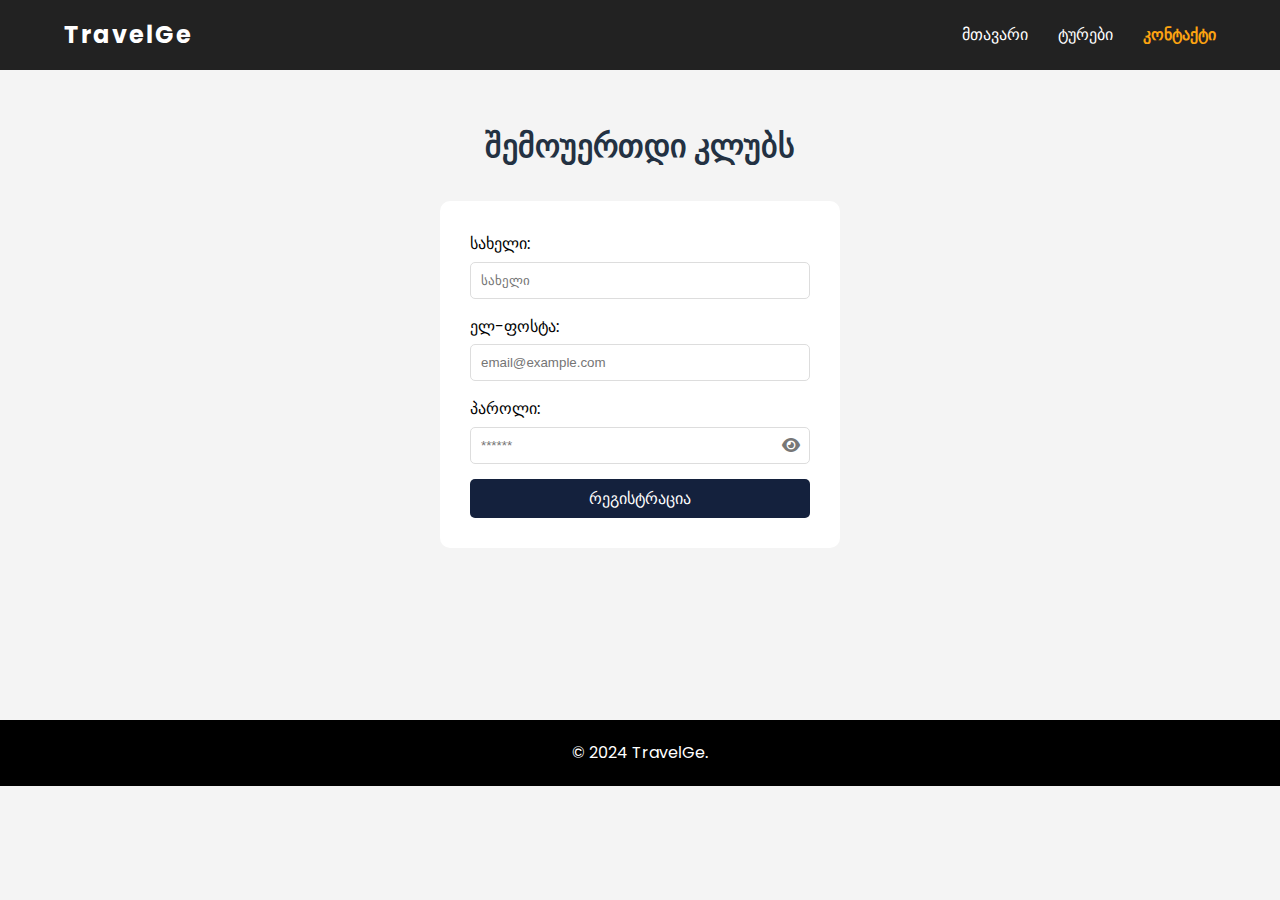
<file: contact.html>
<!DOCTYPE html>
<html lang="ka">
<head>
    <meta charset="UTF-8">
    <meta name="viewport" content="width=device-width, initial-scale=1.0">
    <title>TravelGe - კონტაქტი</title>
    <link rel="icon" type="image/png" href="/images/afavicon.png">
    <link href="https://fonts.googleapis.com/css2?family=Poppins:wght@300;400;600&display=swap" rel="stylesheet">
    <link rel="stylesheet" href="https://cdnjs.cloudflare.com/ajax/libs/font-awesome/6.0.0/css/all.min.css">
    <link rel="stylesheet" href="./css/reset.css">
    <link rel="stylesheet" href="./css/style.css">
</head>
<body>
    <header style="background-color: #222;">
        <nav>
            <a href="./index.html" class="logo">TravelGe</a>
            <ul class="nav-links">
                <li><a href="./index.html">მთავარი</a></li>
                <li><a href="./tours.html">ტურები</a></li>
                <li><a href="./contact.html" class="active">კონტაქტი</a></li>
                
            </ul>
            <div class="burger">
                <div class="line1"></div><div class="line2"></div><div class="line3"></div>
            </div>
        </nav>
    </header>

    <section class="page-content">
        <h2>შემოუერთდი კლუბს</h2>
        <div class="form-wrapper">
            <form id="registrationForm">
                <div class="input-group">
                    <label>სახელი:</label>
                    <input type="text" id="username" placeholder="სახელი">
                    <small class="error-msg">სახელი სავალდებულოა</small>
                </div>
                <div class="input-group">
                    <label>ელ-ფოსტა:</label>
                    <input type="text" id="email" placeholder="email@example.com">
                    <small class="error-msg">არასწორი მეილი</small>
                </div>
                <div class="input-group">
                    <label>პაროლი:</label>
                    <div class="password-field">
                        <input type="password" id="password" placeholder="******">
                        <i class="fas fa-eye" id="togglePassword"></i>
                    </div>
                    <small class="error-msg">პაროლი ცარიელია</small>
                </div>
                <button type="submit" class="btn-submit">რეგისტრაცია</button>
            </form>
        </div>
    </section>

    <div class="cookie-container" id="cookieBox">
        <p>ჩვენ ვიყენებთ Cookie ფაილებს.</p>
        <button class="cookie-btn" id="acceptCookie">თანხმობა</button>
    </div>

    <footer>
        <p>&copy; 2024 TravelGe.</p>
    </footer>

    <script src="./js/script.js"></script>
</body>
</html>
</file>
<file: css/style.css>
body {
    overflow-x: hidden;
    background-color: #f4f4f4;
    font-family: 'Poppins', sans-serif;
    line-height: 1.6; 
}
h1, h2, h3 {
    font-weight: bold; 
    margin-bottom: 15px;
}

h2 {
    font-size: 2rem; 
    color: #233142;
}

h3 {
    font-size: 1.2rem;
}
header {
    position: fixed;
    top: 0;
    width: 100%;
    z-index: 1000;
    transition: background 0.5s ease; 
    padding: 1rem 5%;
}

header.scrolled {
    background-color: #222;
    box-shadow: 0 5px 15px rgba(0,0,0,0.3);
}

nav {
    display: flex;
    justify-content: space-between;
    align-items: center;
    color: white;
}

.logo {
    font-size: 1.5rem;
    font-weight: bold;
    letter-spacing: 2px;
    color: white; 
    cursor: pointer;
}

.nav-links {
    display: flex;
    gap: 30px;
}

.nav-links a {
    color: white;
    font-size: 1rem;
    transition: color 0.3s ease; 
}

.nav-links a:hover {
    color: #fca311;
}

.burger {
    display: none;
    cursor: pointer;
    z-index: 1001; 
}
.burger div {
    width: 25px;
    height: 3px;
    background-color: white;
    margin: 5px;
    transition: all 0.3s ease;
}
.hero {
    height: 100vh;
    width: 100%;
    background-image: linear-gradient(rgba(0,0,0,0.5), rgba(0,0,0,0.5)), url('../images/geo1.jpg');
    background-size: cover;
    background-position: center;
    background-repeat: no-repeat;
    display: flex;
    justify-content: center;
    align-items: center;
    text-align: center;
    color: white;
    transition: background-image 0.5s ease-in-out;
}

.hero h1 {
    font-size: 3rem; 
    margin-bottom: 20px;
    line-height: 1.2;
}

.btn {
    padding: 10px 30px;
    background-color: #233142;
    color: white;
    border-radius: 5px;
    font-weight: bold;
    transition: transform 0.3s ease;
    display: inline-block; 
}

.btn:hover {
    transform: scale(1.1);
    background-color: #455d7a;
}

.guides-section {
    padding: 50px 10%;
    text-align: center;
}

.guides-container {
    display: flex;
    flex-wrap: wrap;
    justify-content: center;
    gap: 20px;
    margin-top: 30px;
}

.card {
    background: white;
    border-radius: 10px;
    padding: 20px;
    width: 250px;
    box-shadow: 0 4px 8px rgba(0,0,0,0.1);
    transition: transform 0.3s ease;
}

.card:hover {
    transform: translateY(-10px); 
}

.card img {
    border-radius: 50%;
    width: 100px;
    height: 100px;
    object-fit: cover;
    margin-bottom: 15px; 
}

/* Contact Section */
.contact-section {
    padding: 50px 10%;
    background-color: #e0e0e0;
    text-align: center;
}

.form-wrapper {
    max-width: 400px;
    margin: 30px auto;
    background: white;
    padding: 30px;
    border-radius: 10px;
}

.input-group {
    margin-bottom: 15px;
    text-align: left;
}

.input-group label {
    display: block; 
    margin-bottom: 5px;
}

.input-group input {
    width: 100%;
    padding: 10px;
    border: 1px solid #ddd;
    border-radius: 5px;
    outline: none;
}

.error-msg {
    color: red;
    font-size: 0.8rem;
    display: none;
    margin-top: 5px;
}

.input-group.error input {
    border-color: red;
}

.input-group.error .error-msg {
    display: block;
}

.password-field {
    position: relative;
}

.password-field i {
    position: absolute;
    right: 10px;
    top: 50%;
    transform: translateY(-50%);
    cursor: pointer;
    color: #777;
}

.btn-submit {
    width: 100%;
    padding: 10px;
    background-color: #14213d;
    color: white;
    border: none;
    border-radius: 5px;
    cursor: pointer;
    font-size: 1rem;
}

/* Cookie */
.cookie-container {
    position: fixed;
    bottom: -100px;
    left: 0;
    width: 100%;
    background: #14213d;
    color: white;
    padding: 20px;
    text-align: center;
    transition: bottom 0.5s ease;
    z-index: 2000;
}

.cookie-container.active {
    bottom: 0;
}

.cookie-btn {
    background: #fca311;
    border: none;
    padding: 5px 20px;
    margin-left: 10px;
    cursor: pointer;
    border-radius: 5px;
}

/* Footer */
footer {
    background: #000;
    color: white;
    padding: 20px;
    text-align: center;
}

.socials a {
    color: white;
    margin: 0 10px;
    font-size: 1.2rem;
}

/* Other Pages */
.page-content {
    padding: 120px 20px 50px 20px; 
    min-height: 80vh; 
    text-align: center;
}

.active {
    color: #fca311 !important; 
    font-weight: bold;
}

@media screen and (max-width: 768px) {
    .nav-links {
        position: fixed;
        right: 0px;
        height: 100vh;
        top: 0;
        background-color: #14213d;
        display: flex;
        flex-direction: column;
        align-items: center;
        justify-content: center;
        width: 60%;
        transform: translateX(100%);
        transition: transform 0.5s ease-in;
        z-index: 998;
    }
    
    .nav-links li {
        opacity: 1;
        margin: 25px 0;
    }

    .burger {
        display: block;
        z-index: 999;
    }
    
    .hero h1 {
        font-size: 2rem;
    }
}

.nav-active {
    transform: translateX(0%);
}

.toggle .line1 { transform: rotate(-45deg) translate(-5px, 6px); }
.toggle .line2 { opacity: 0; }
.toggle .line3 { transform: rotate(45deg) translate(-5px, -6px); }
</file>
